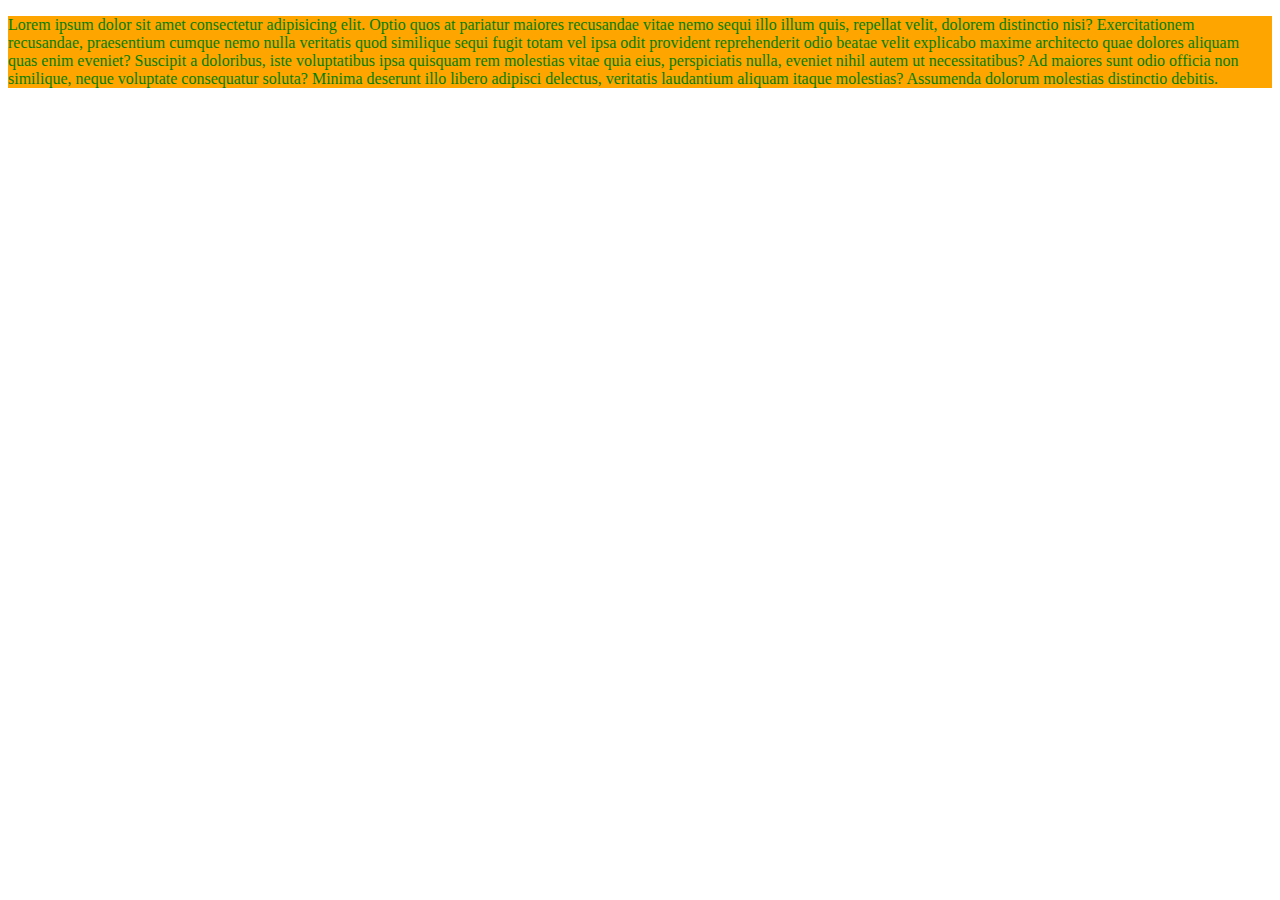
<file: exo1/index.html>
<!DOCTYPE html>
<html lang="fr">
<head>
    <meta charset="UTF-8">
    <meta name="viewport" content="width=device-width, initial-scale=1.0">
    <link rel="stylesheet" href="assets/css/style.css">
    <title>Exo1</title>
</head>
<body>
    <p>Lorem ipsum dolor sit amet consectetur adipisicing elit. Optio quos at pariatur maiores recusandae vitae nemo sequi illo illum quis, repellat velit, dolorem distinctio nisi? Exercitationem recusandae, praesentium cumque nemo nulla veritatis quod similique sequi fugit totam vel ipsa odit provident reprehenderit odio beatae velit explicabo maxime architecto quae dolores aliquam quas enim eveniet? Suscipit a doloribus, iste voluptatibus ipsa quisquam rem molestias vitae quia eius, perspiciatis nulla, eveniet nihil autem ut necessitatibus? Ad maiores sunt odio officia non similique, neque voluptate consequatur soluta? Minima deserunt illo libero adipisci delectus, veritatis laudantium aliquam itaque molestias? Assumenda dolorum molestias distinctio debitis.</p>
</body>
</html>
</file>
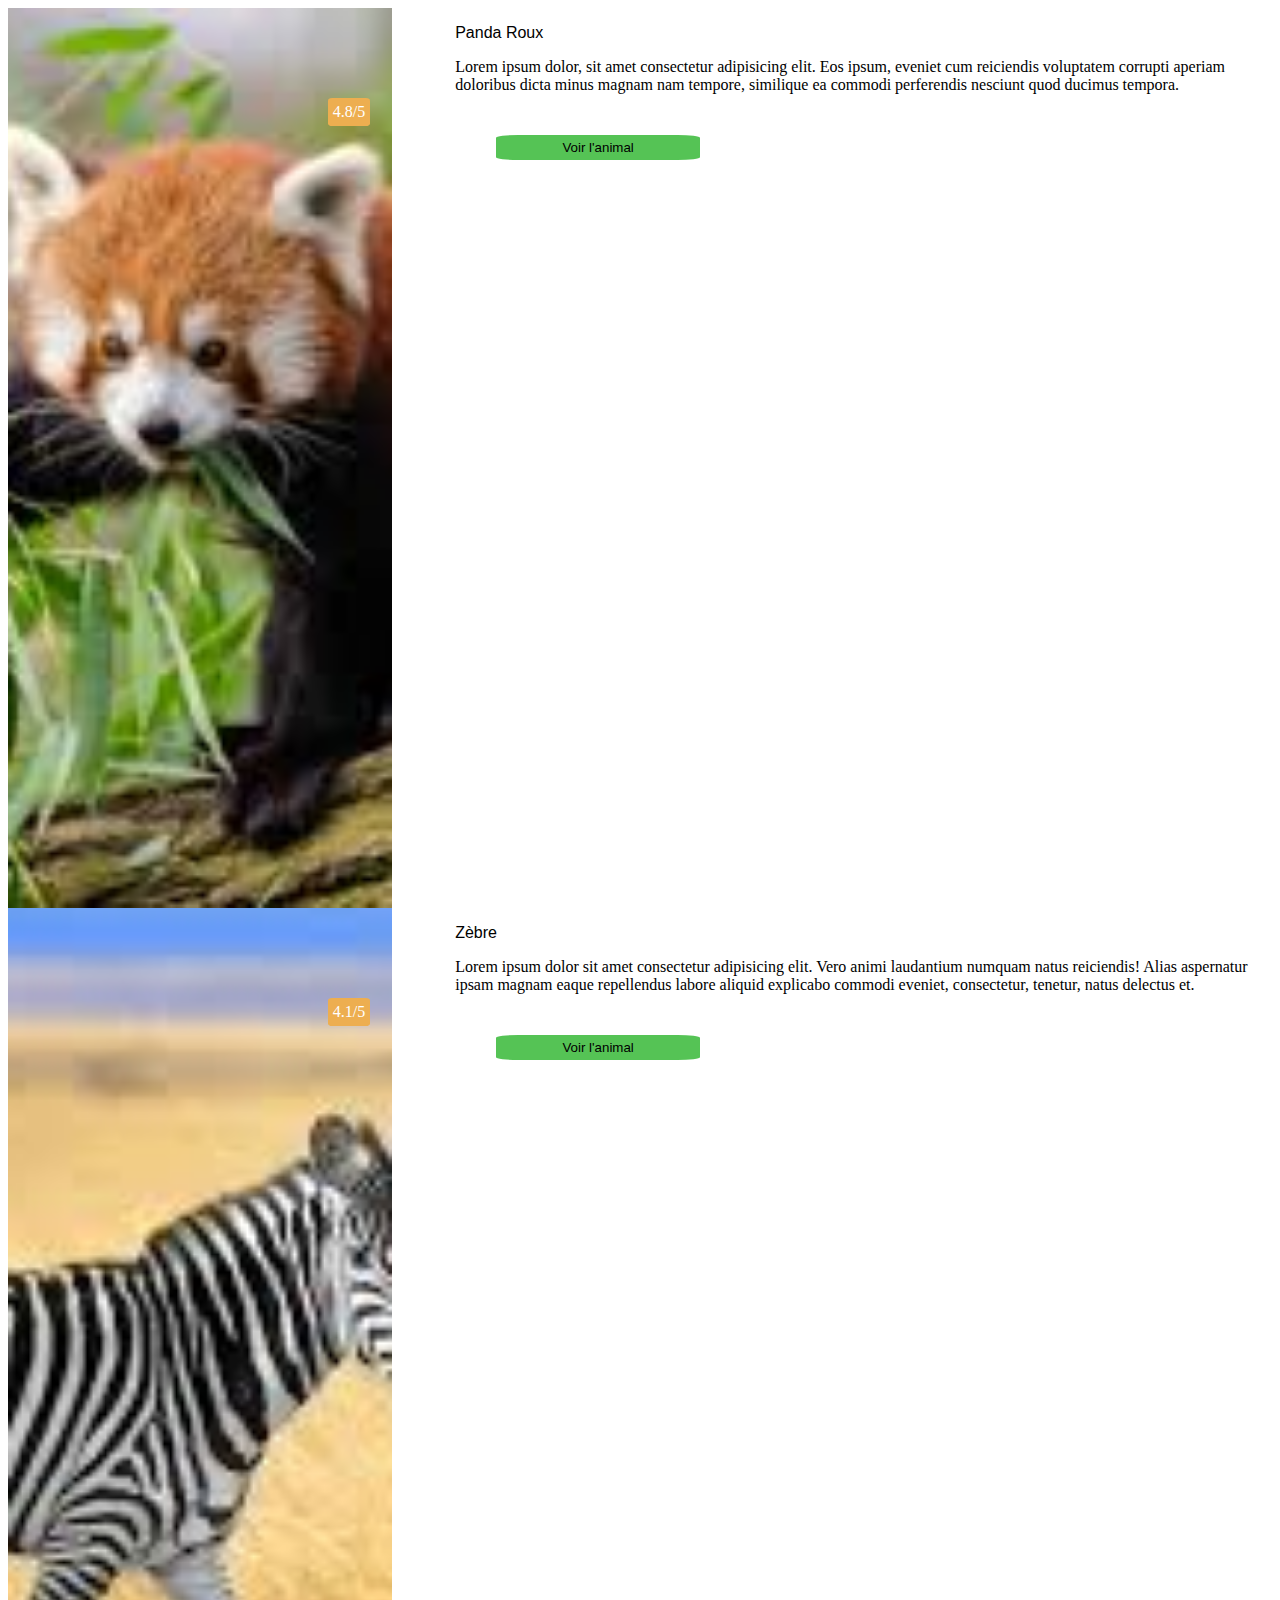
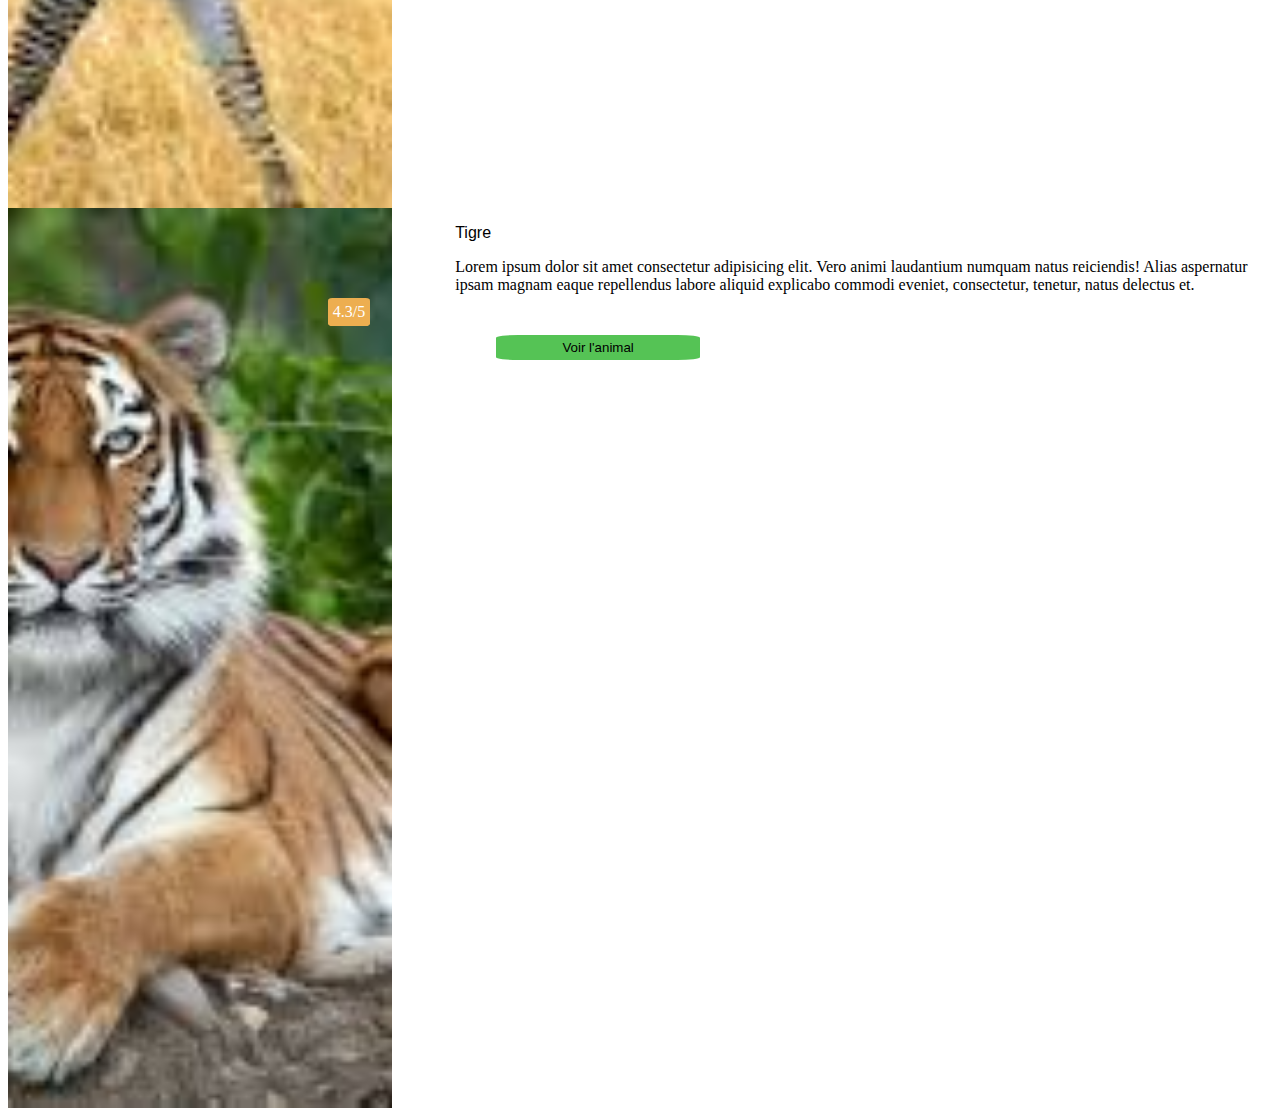
<file: exo3/index.html>
<!DOCTYPE html>
<html lang="fr">
  <head>
    <meta charset="UTF-8" />
    <meta name="viewport" content="width=device-width, initial-scale=1.0" />
    <link rel="stylesheet" href="assets/css/style.css" />
    <title>Exo3</title>
  </head>
  <body>
    <div class="card">
      <div class="image">
        <img src="assets/img/panda_roux.jpg" alt="image penda roux" />
        <div class="badge">4.8/5</div>
      </div>
      <div>
        <p>Panda Roux</p>
        <p>
          Lorem ipsum dolor, sit amet consectetur adipisicing elit. Eos ipsum,
          eveniet cum reiciendis voluptatem corrupti aperiam doloribus dicta
          minus magnam nam tempore, similique ea commodi perferendis nesciunt
          quod ducimus tempora.
        </p>
        <button>Voir l'animal</button>
      </div>
    </div>
    <div class="card">
      <div class="image">
        <img src="assets/img/zebre.jpg" alt="photo zebre" />
        <div class="badge">4.1/5</div>
      </div>
      <div>
        <p>Zèbre</p>
        <p>
          Lorem ipsum dolor sit amet consectetur adipisicing elit. Vero animi
          laudantium numquam natus reiciendis! Alias aspernatur ipsam magnam
          eaque repellendus labore aliquid explicabo commodi eveniet,
          consectetur, tenetur, natus delectus et.
        </p>

        <button>Voir l'animal</button>
      </div>
    </div>
    <div class="card">
      <div class="image">
        <img src="assets/img/tigre.jpg" alt="photo tigre" />
        <div class="badge">4.3/5</div>
      </div>
      <div>
        <p>Tigre</p>
        <p>
          Lorem ipsum dolor sit amet consectetur adipisicing elit. Vero animi
          laudantium numquam natus reiciendis! Alias aspernatur ipsam magnam
          eaque repellendus labore aliquid explicabo commodi eveniet,
          consectetur, tenetur, natus delectus et.
        </p>

        <button>Voir l'animal</button>
      </div>
    </div>
  </body>
</html>
</file>
<file: exo1/assets/css/style.css>
/* mobile first */
p{
    color: #0000ff;
    background-color: #00ffff;
}
/* version tablette */
@media screen and (min-width: 376px)and (max-width: 1025px){
    p{
        background-color: #ffff00;
    }
}
/* version ordi */
@media screen and (min-width: 1025px){
    p{
        color: #008000;
        background-color: #ffa500;
    }
}
</file>
<file: exo3/assets/css/style.css>
/* mobile */
.card {
  display: flex;
  flex-direction: column;
  flex-wrap: wrap;
  width: 100vw;
  justify-content: space-around;
  margin: 0;
  padding: 0;

}
/* Photo + badge */
.image {
  position: relative;
}
img {
  display: flex;
  object-fit: cover;
  width: 100%;
  height: 100vh;
}
.badge {
  position: absolute;
  z-index: 1;
  top: 10%;
  right: 5%;
  padding: 5px;
  background-color: #edae50;
  color: #ffffff;
  border-radius: 10%;
}
/* Texte de la card */
div p:nth-of-type(1) {
  display: flex;
  font-family: "Franklin Gothic Medium", sans-serif;
}
/* Bouton "Voir l'animal" */
button {
  display: flex;
  margin: 5%;
  padding: 5px;
  width: 35%;
  justify-content: center;
  background-color: #55c355;
  border: none;
  border-radius: 11%;
}

/* tablette */
@media screen and (min-width: 376px) and (max-width: 1025px) {
  body {
    display: flex;
    flex-direction: row;
    flex-wrap: wrap;
  }
  .card {
    justify-content: none;
    width: 50%;
  }
}
/* ordi */
@media screen and (min-width: 1025px) {
  .card {
    display: flex;
    flex-direction: row;
    flex-wrap: nowrap;
    width: 100%;
    height: auto;
    justify-content: space-around;
  }
  /* Photo + badge */
  .image {
    padding-right: 5%;
  }
  img {
    width: 30vw;
    height: 100vh;
  }
  .badge {
    right: 85px;
  }
  /* Bouton "Voir l'animal" */
  button {
    width: 25%;
  }
}
</file>
